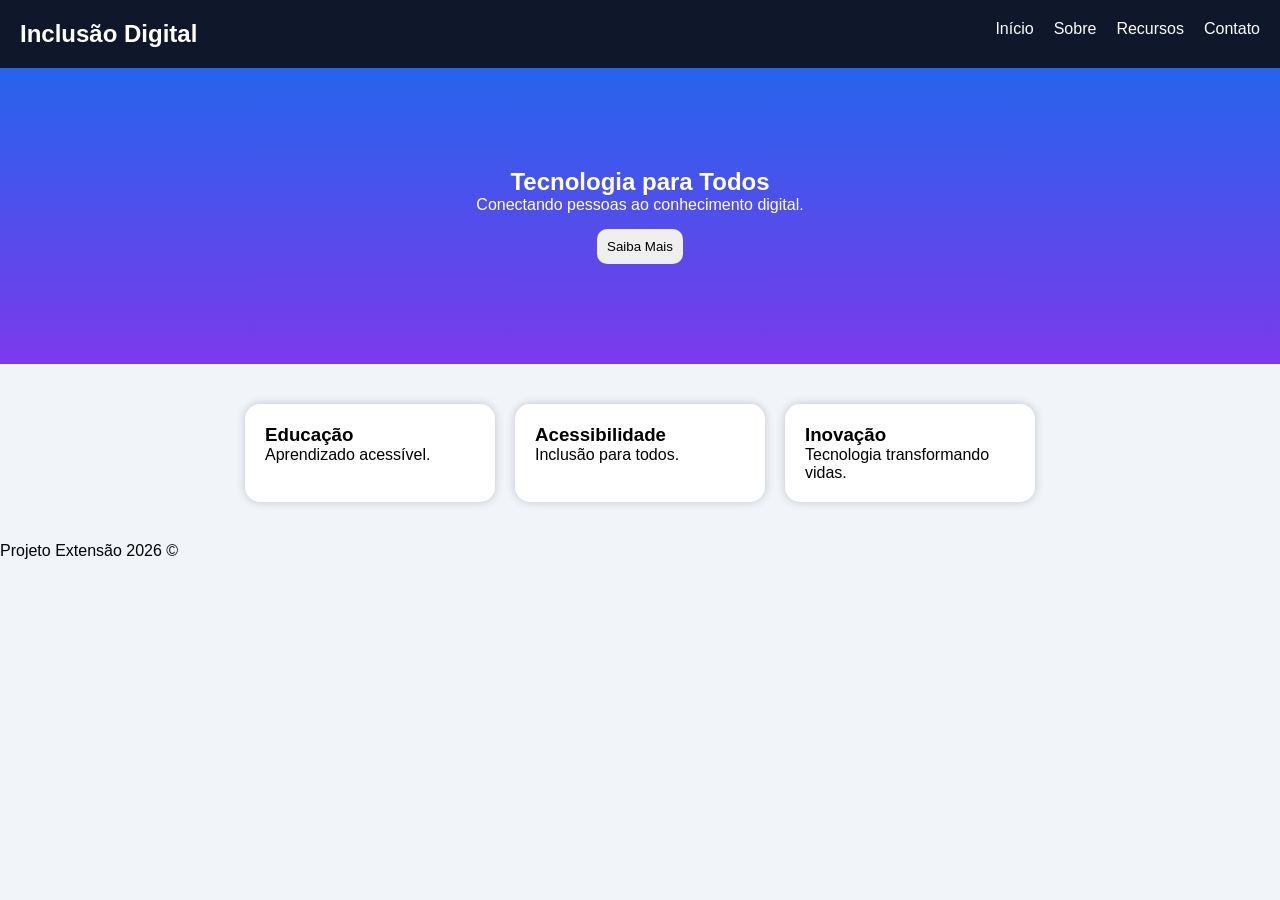
<file: index.html>
<!DOCTYPE html>
<html lang='pt-br'>
<head>
<meta charset='UTF-8'>
<meta name='viewport' content='width=device-width, initial-scale=1.0'>
<title>Tecnologia e Inclusão Digital</title>
<link rel='stylesheet' href='css/style.css'>
</head>
<body>
<header>
<nav>
<h2>Inclusão Digital</h2>
<ul>
<li><a href='index.html'>Início</a></li>
<li><a href='sobre.html'>Sobre</a></li>
<li><a href='recursos.html'>Recursos</a></li>
<li><a href='contato.html'>Contato</a></li>
</ul>
</nav>
</header>
<section class='banner'>
<h1>Tecnologia para Todos</h1>
<p>Conectando pessoas ao conhecimento digital.</p>
<button onclick='mostrarMensagem()'>Saiba Mais</button>
</section>
<section class='cards'>
<div class='card'><h3>Educação</h3><p>Aprendizado acessível.</p></div>
<div class='card'><h3>Acessibilidade</h3><p>Inclusão para todos.</p></div>
<div class='card'><h3>Inovação</h3><p>Tecnologia transformando vidas.</p></div>
</section>
<footer>
<p>Projeto Extensão 2026 ©</p>
</footer>
<script src='js/script.js'></script>
</body>
</html>
</file>
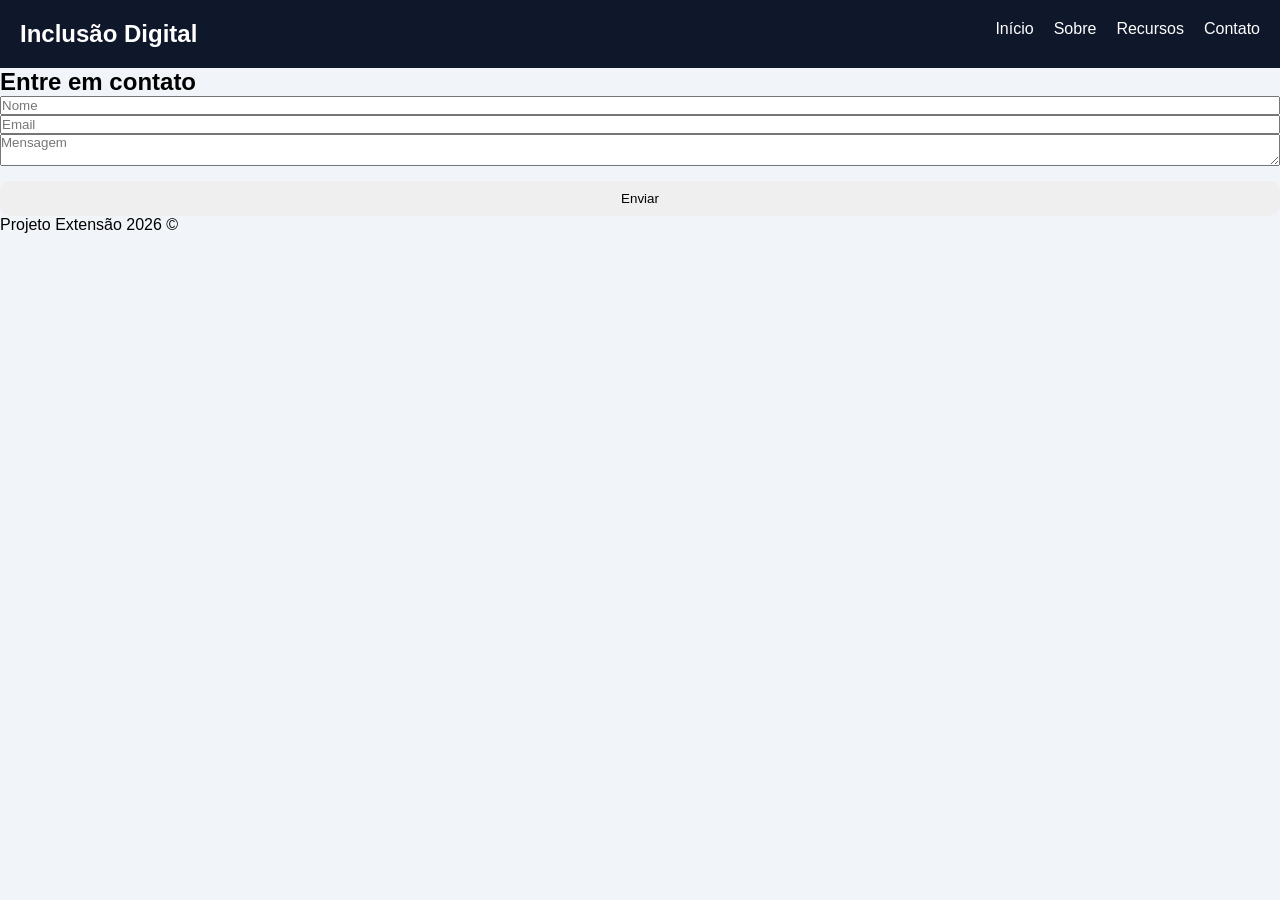
<file: contato.html>
<!DOCTYPE html>
<html lang='pt-br'>
<head>
<meta charset='UTF-8'>
<meta name='viewport' content='width=device-width, initial-scale=1.0'>
<link rel='stylesheet' href='css/style.css'>
<title>Contato</title>
</head>
<body>
<header>
<nav>
<h2>Inclusão Digital</h2>
<ul>
<li><a href='index.html'>Início</a></li>
<li><a href='sobre.html'>Sobre</a></li>
<li><a href='recursos.html'>Recursos</a></li>
<li><a href='contato.html'>Contato</a></li>
</ul>
</nav>
</header>

<section class='pagina'>
<h1>Entre em contato</h1>
<form onsubmit='return validar()'>
<input id='nome' type='text' placeholder='Nome'>
<input type='email' placeholder='Email'>
<textarea placeholder='Mensagem'></textarea>
<button type='submit'>Enviar</button>
</form>
</section>

<footer>
<p>Projeto Extensão 2026 ©</p>
</footer>

<script src='js/script.js'></script>
</body>
</html>
</file>
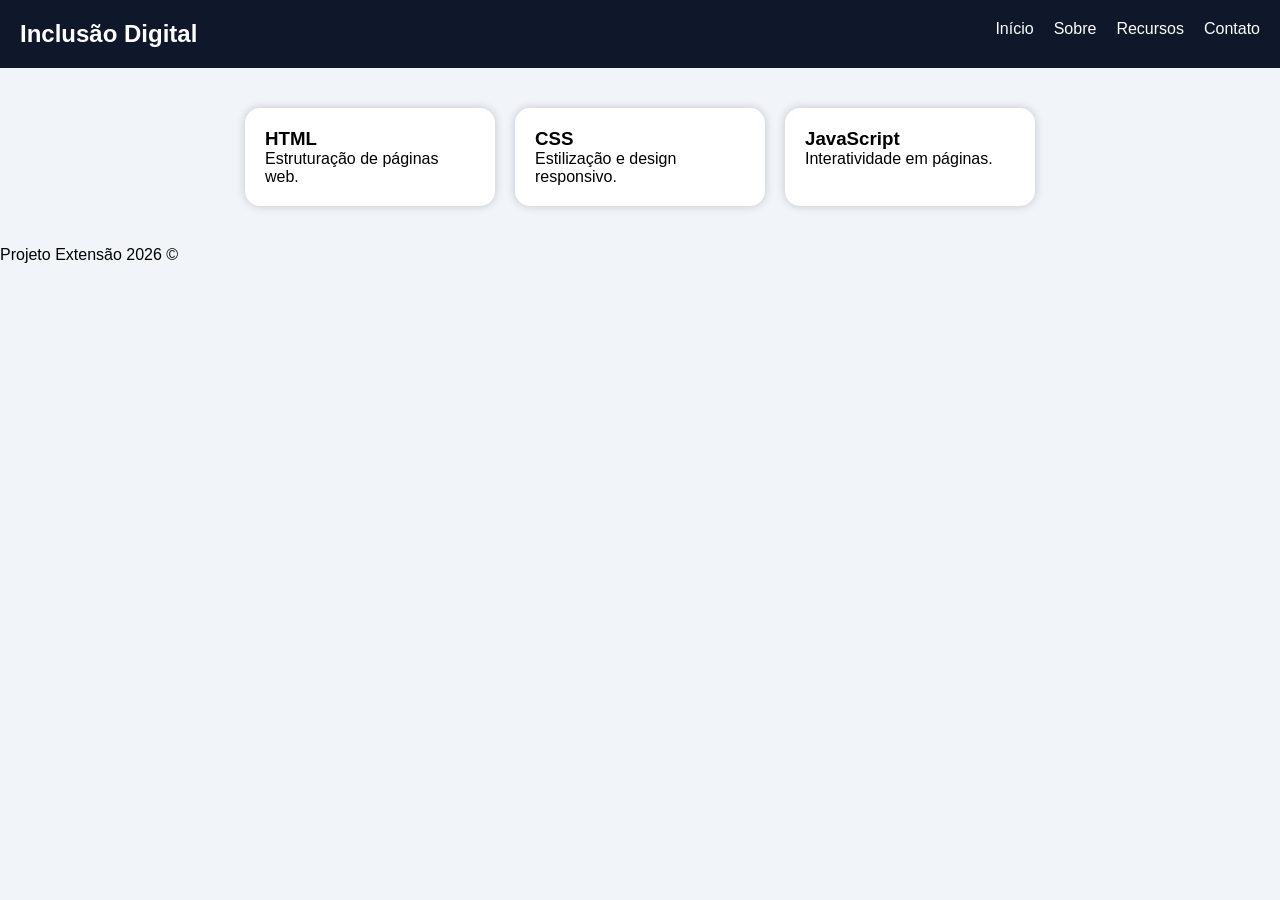
<file: recursos.html>
<!DOCTYPE html>
<html lang='pt-br'>
<head>
<meta charset='UTF-8'>
<meta name='viewport' content='width=device-width, initial-scale=1.0'>
<link rel='stylesheet' href='css/style.css'>
<title>Recursos</title>
</head>
<body>
<header>
<nav>
<h2>Inclusão Digital</h2>
<ul>
<li><a href='index.html'>Início</a></li>
<li><a href='sobre.html'>Sobre</a></li>
<li><a href='recursos.html'>Recursos</a></li>
<li><a href='contato.html'>Contato</a></li>
</ul>
</nav>
</header>

<section class='cards'>
<div class='card'>
<h3>HTML</h3>
<p>Estruturação de páginas web.</p>
</div>
<div class='card'>
<h3>CSS</h3>
<p>Estilização e design responsivo.</p>
</div>
<div class='card'>
<h3>JavaScript</h3>
<p>Interatividade em páginas.</p>
</div>
</section>

<footer>
<p>Projeto Extensão 2026 ©</p>
</footer>
</body>
</html>
</file>
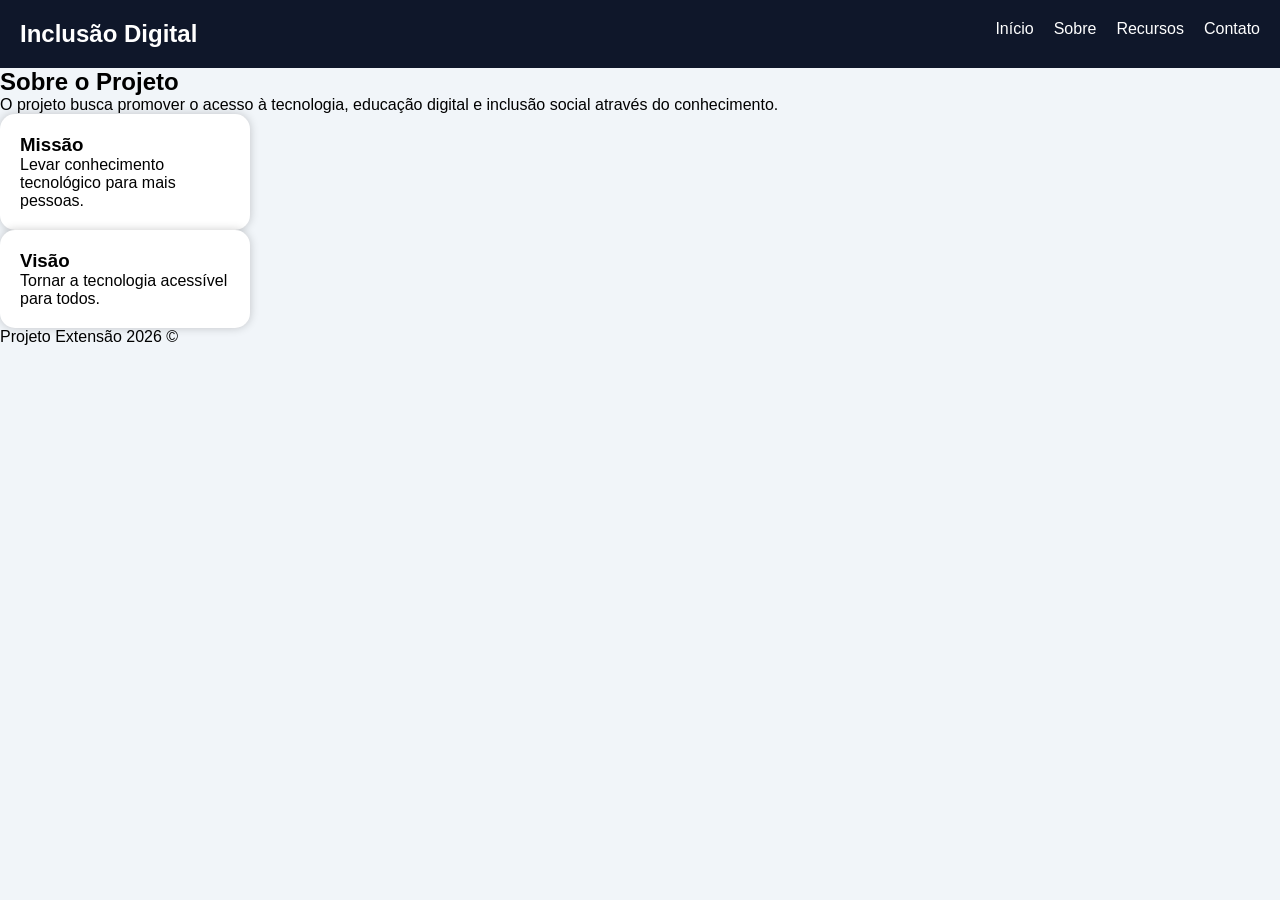
<file: sobre.html>
<!DOCTYPE html>
<html lang='pt-br'>
<head>
<meta charset='UTF-8'>
<meta name='viewport' content='width=device-width, initial-scale=1.0'>
<link rel='stylesheet' href='css/style.css'>
<title>Sobre</title>
</head>
<body>
<header>
<nav>
<h2>Inclusão Digital</h2>
<ul>
<li><a href='index.html'>Início</a></li>
<li><a href='sobre.html'>Sobre</a></li>
<li><a href='recursos.html'>Recursos</a></li>
<li><a href='contato.html'>Contato</a></li>
</ul>
</nav>
</header>

<section class='pagina'>
<h1>Sobre o Projeto</h1>
<p>O projeto busca promover o acesso à tecnologia, educação digital e inclusão social através do conhecimento.</p>

<div class='card'>
<h3>Missão</h3>
<p>Levar conhecimento tecnológico para mais pessoas.</p>
</div>

<div class='card'>
<h3>Visão</h3>
<p>Tornar a tecnologia acessível para todos.</p>
</div>
</section>

<footer>
<p>Projeto Extensão 2026 ©</p>
</footer>
</body>
</html>
</file>
<file: css/style.css>
*{
margin:0;
padding:0;
box-sizing:border-box;
font-family:Arial;
}
body{
background:#F1F5F9;
}
header{
background:#0F172A;
padding:20px;
}
nav{
display:flex;
justify-content:space-between;
color:white;
}
ul{
display:flex;
gap:20px;
list-style:none;
}
a{
color:white;
text-decoration:none;
}
.banner{
padding:100px;
text-align:center;
background:linear-gradient(#2563EB,#7C3AED);
color:white;
}
button{
padding:10px;
border:none;
border-radius:10px;
margin-top:15px;
}
.cards{
display:flex;
flex-wrap:wrap;
gap:20px;
padding:40px;
justify-content:center;
}
.card{
background:white;
width:250px;
padding:20px;
border-radius:15px;
box-shadow:0 0 10px rgba(0,0,0,.2);
transition:.5s;
}
.card:hover{
transform:translateY(-10px);
}
form{
display:flex;
flex-direction:column;
}
</file>
